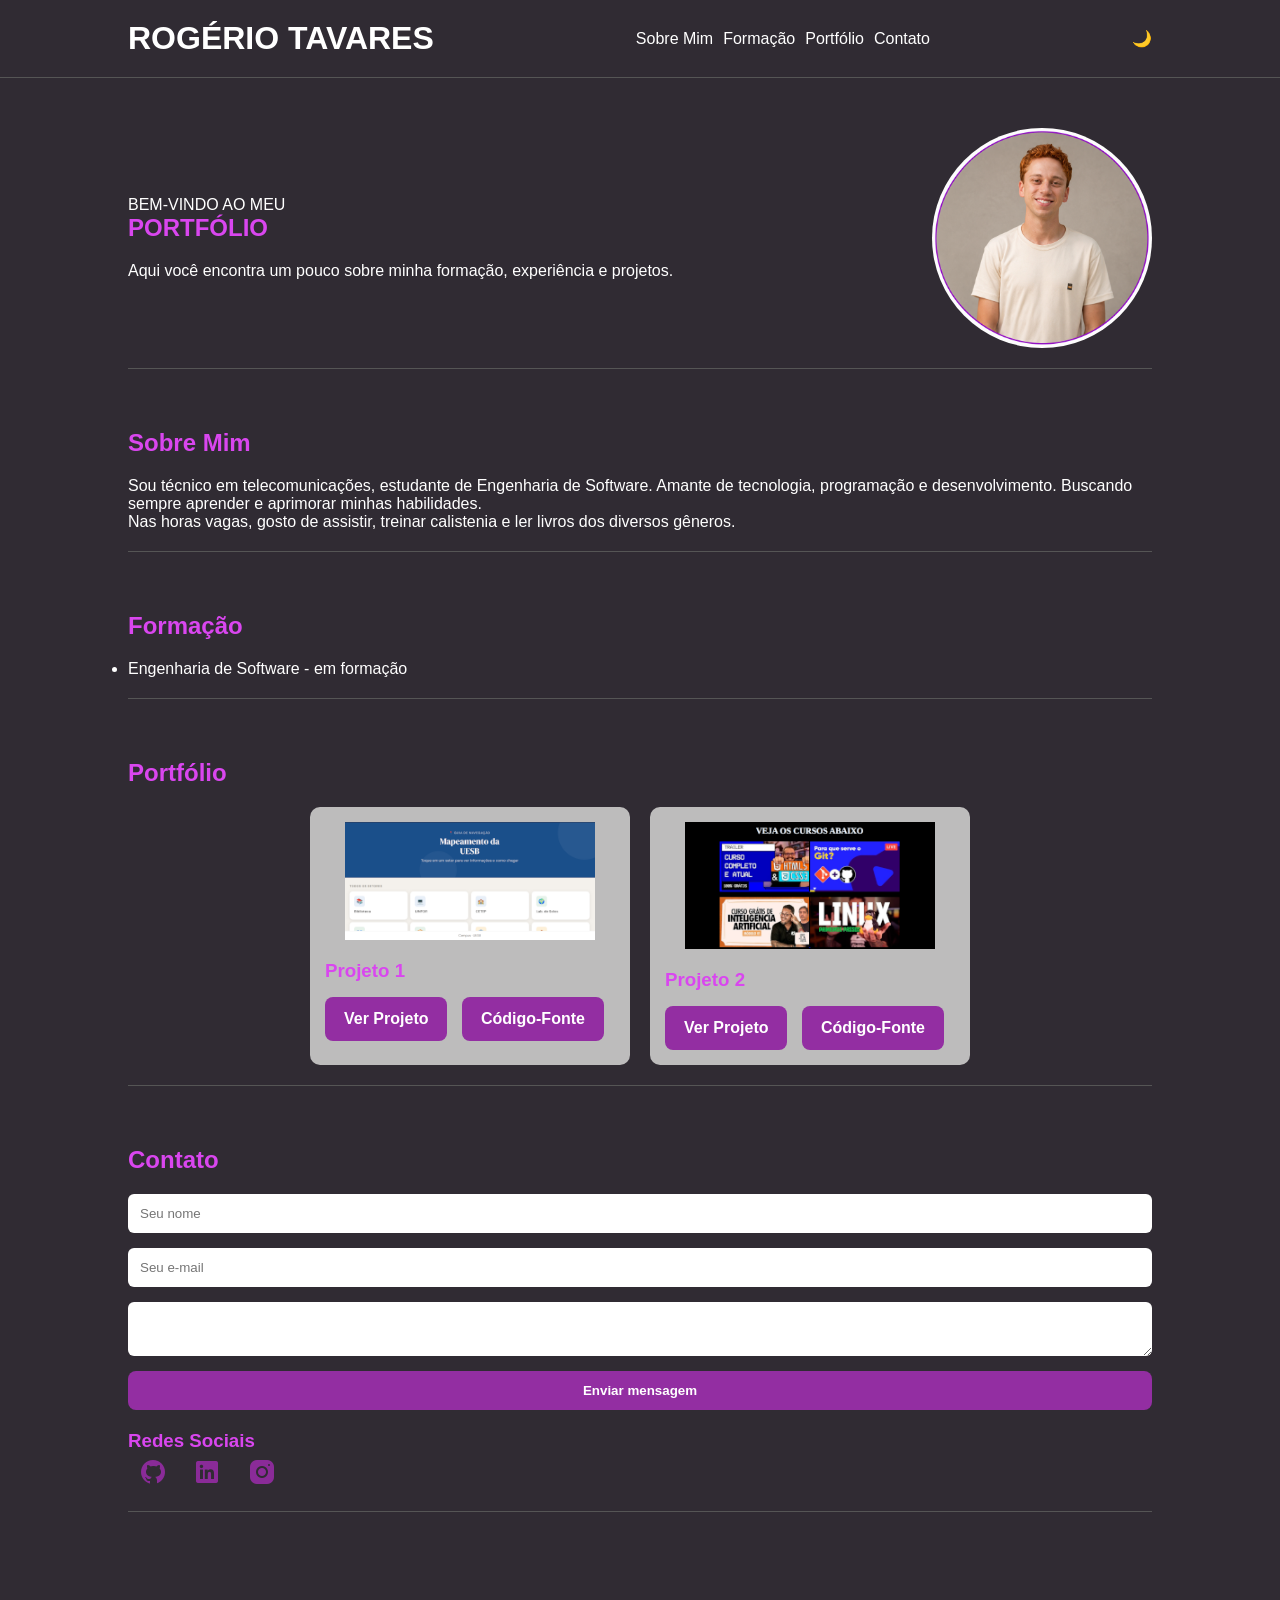
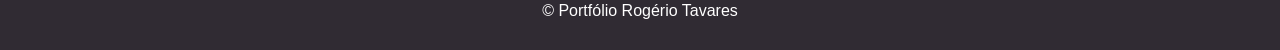
<file: index.html>
<!DOCTYPE html>
<html lang="pt-BR">

<head>
    <meta charset="UTF-8">
    <meta name="viewport" content="width=device-width, initial-scale=1.0">
    <title>Portfólio</title>
    <link rel="icon" href="imagens/favicon.ico" type="image/x-icon">
    <link rel="stylesheet" href="style.css">
</head>

<body>

    <header>
        <h1 id="nome">ROGÉRIO TAVARES</h1>

    <!-- Navegação dentro da página principal. -->
        <nav>
            <a href="#sobre">Sobre Mim</a>
            <a href="#formacao">Formação</a>
            <a href="#portfolio">Portfólio</a>
            <a href="#contato">Contato</a>
        </nav>

         <p id="tema">🌙</p>
    </header>

    <main>

        <section class="hero">

            <div class="texto">
                <p>BEM-VINDO AO MEU</p>
                <h2>PORTFÓLIO</h2>

                <p>
                    Aqui você encontra um pouco sobre minha formação, experiência e projetos.
                </p>
            </div>

            <img src="imagens/eu.png" alt="Foto de perfil">

        </section>

        <section id="sobre">

            <h2>Sobre Mim</h2>

            <p>
                Sou técnico em telecomunicações, estudante de Engenharia de Software.
                Amante de tecnologia, programação e desenvolvimento. Buscando sempre aprender e aprimorar 
                minhas habilidades. <br>
                Nas horas vagas, gosto de assistir, treinar calistenia e ler livros dos diversos gêneros.
            </p>

        </section>

        <section id="formacao">

            <h2>Formação</h2>

            <ul>
                <li>Engenharia de Software - em formação</li>
            </ul>

        </section>

        <section id="portfolio">

            <h2>Portfólio</h2>

            <div class="cards">

                <!-- Um link encaminha para o site deploy e o outro para o código-fonte. -->

                <article class="card">

                    <img src="imagens/campus.png">

                    <h3>Projeto 1</h3>

                    <a class="btn" target="_blank" href="https://mapeamento-uesb.netlify.app/">Ver Projeto</a>
                    <a class="btn" target="_blank" href="https://github.com/Rogerio-Tavares/prot-tipo-campus.git">Código-Fonte</a>

                </article>

                <article class="card">

                    <img src="imagens/cursos.png">

                    <h3>Projeto 2</h3>

                    <a class="btn" target="_blank" href="https://playlistcursos.netlify.app/">Ver Projeto</a>
                    <a class="btn" target="_blank" href="https://github.com/Rogerio-Tavares/Playlists-Cursos.git">Código-Fonte</a>

                </article>

            </div>

        </section>

        <!-- Seção de formulário e redes sociais.-->
        <section id="contato">

            <h2>Contato</h2>

            <form id="formContato">

                <input
                    type="text"
                    id="nome"
                    placeholder="Seu nome">

                <input
                    type="email"
                    id="email"
                    placeholder="Seu e-mail">

                <textarea
                    id="mensagem"
                    placeholder="Digite sua mensagem">
                </textarea>

                <button type="submit">
                    Enviar mensagem
                </button>

            </form>

            <p id="resposta"></p>

            <h3>Redes Sociais</h3>

            <a target="_blank" href="https://github.com/Rogerio-Tavares"><img src="imagens/logos/github-30.png" alt="GitHub"></a>
            <a target="_blank" href="https://www.linkedin.com/in/rogerio-tavares-966b9b241/"><img src="imagens/logos/linkedin-30.png" alt="LinkedIn"></a>
            <a target="_blank" href="https://www.instagram.com/rogerio_tavares.red/"><img src="imagens/logos/instagram-30.png" alt="Instagram"></a>
        
        </section>

    </main>

    <footer>
        <p>© Portfólio Rogério Tavares</p>
    </footer>

    <script src="script.js"></script>

</body>
</html>
</file>
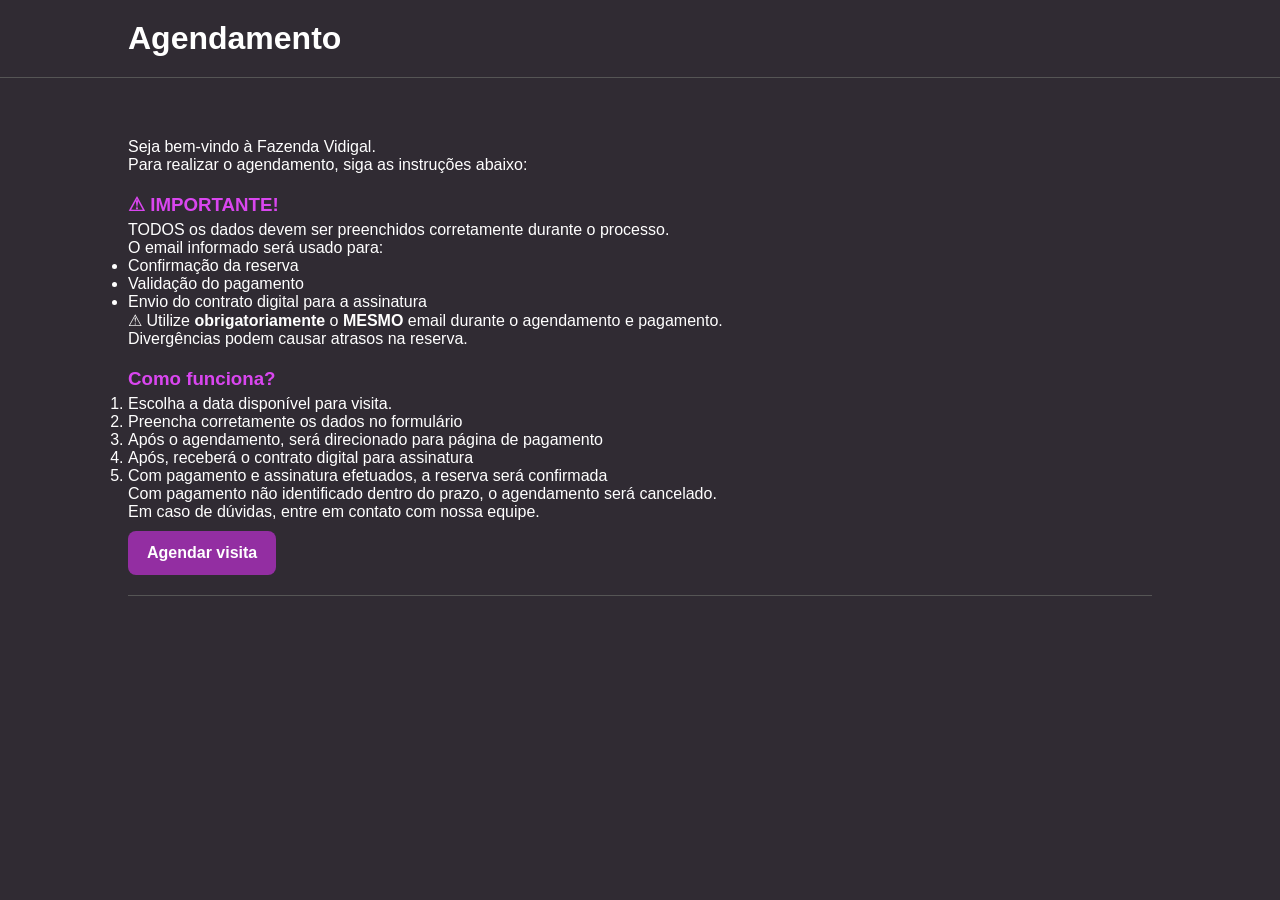
<file: paginas/agendamento.html>
<!DOCTYPE html>
<html lang="pt-br">
<head>
    <meta charset="UTF-8">
    <meta name="viewport" content="width=device-width, initial-scale=1.0">
    <title>Agendamento</title>
    <link rel="stylesheet" href="../style.css">
</head>
<body>
    <header>
        <h1>Agendamento</h1>
    </header>
    <main>
        <section>
            <p>
                Seja bem-vindo à Fazenda Vidigal. <br>
                Para realizar o agendamento, siga as instruções abaixo:
            </p>
            <h3>&#x26A0 IMPORTANTE!</h3>
            <p>
                TODOS os dados devem ser preenchidos corretamente durante o processo. <br>
                O email informado será usado para:
            </p>
            <ul>
                <li>Confirmação da reserva</li>
                <li>Validação do pagamento</li>
                <li>Envio do contrato digital para a assinatura</li>
            </ul>
            <p>
                &#x26A0 Utilize <strong>obrigatoriamente</strong> o <strong>MESMO</strong> email durante o agendamento e pagamento.
            </p>
            <p>
                Divergências podem causar atrasos na reserva.
            </p>
            <h3>Como funciona?</h3>
            <ol>
                <li>Escolha a data disponível para visita.</li>
                <li>Preencha corretamente os dados no formulário</li>
                <li>Após o agendamento, será direcionado para página de pagamento</li>
                <li>Após, receberá o contrato digital para assinatura</li>
                <li>Com pagamento e assinatura efetuados, a reserva será confirmada</li>
            </ol>
            <p>
                Com pagamento não identificado dentro do prazo, o agendamento será cancelado. <br>
                Em caso de dúvidas, entre em contato com nossa equipe.
            </p>
            <a class="btn" href="https://calendly.com/rogeriobusiness081/30min">Agendar visita</a>
        </section>
    </main>
</body>
</html>
</file>
<file: style.css>
*{
    margin:0;
    padding:0;
    box-sizing:border-box;
}

body{
    background:#302b33;
    color:white;
    font-family:Arial, sans-serif;
}

header{
    display:flex;
    justify-content:space-between;
    align-items:center;
    padding:20px 10%;
    position:sticky;
    top:0;
    background:#302b33;
    border-bottom: 1px solid #555;
    flex-wrap:wrap;
    gap:12px;
}

nav{
    display:flex;
    flex-wrap:wrap;
    justify-content:center;
    gap:10px;
}

nav a{
    color:white;
    text-decoration:none;
    margin:0;
}

a{
    color:#932ea2;
    text-decoration:none;
    margin:0 10px;
}

nav a:hover{
    color:#d946ef;
}

.hero{
    display:flex;
    justify-content:space-between;
    align-items:center;
    width:80%;
    margin:50px auto;
    gap:30px;
}

.hero img{
    width:220px;
    height:220px;
    border-radius:50%;
}

section{
    width:80%;
    margin:60px auto;
    padding-bottom:20px;
    border-bottom: 1px solid #555;
}

h2{
    color:#d946ef;
    margin-bottom:20px;
}

h3{
    color:#d946ef;
    margin-top:20px;
    margin-bottom:5px;
}

.cards{
    display:flex;
    gap:20px;
    flex-wrap:wrap;
    justify-content:center;
}

.card{
    background:#bdbcbc;
    padding:15px;
    border-radius:10px;
    width:100%;
    max-width:320px;
}

.card img{
    width:100%;
    max-width:250px;
    display:block;
    margin:0 auto 15px;
}

form{
    display:flex;
    flex-direction:column;
    gap:15px;
}

input,
textarea{
    padding:12px;
    border:none;
    border-radius:6px;
}

button{
    padding:12px 18px;
    cursor:pointer;
    background:#932ea2;
    color:white;
    border:none;
    border-radius:8px;
    font-weight:700;
    transition: background .2s ease, transform .2s ease, box-shadow .2s ease;
}

button:hover{
    background:#d946ef;
    transform: translateY(-1px);
    box-shadow:0 10px 20px rgba(217,70,239,0.2);
}

.btn{
    display:inline-block;
    padding:12px 18px;
    margin:10px 10px 0 0;
    background:#932ea2;
    color:#fff;
    border-radius:8px;
    border:1px solid transparent;
    text-decoration:none;
    font-weight:700;
    transition: background .2s ease, transform .2s ease, box-shadow .2s ease;
}

.btn:hover{
    background:#d946ef;
    transform: translateY(-1px);
    box-shadow:0 10px 20px rgba(217,70,239,0.2);
}

#tema{
    cursor:pointer;
}

footer{
    text-align:center;
    padding:30px;
}

/* Tema claro. */
body.light{
    background:#f5f5f5;
    color:#222;
}

body.light nav a{
    color:#222;
}

.light nav a:hover{
    color:#d946ef;
}

body.light header{
    background:#f5f5f5;
}

/* Focado no layout de dispositivos móveis. */
@media (max-width: 768px) {
    header{
        padding:18px 6%;
    }

    header h1{
        width:100%;
        text-align:center;
        font-size:1.2rem;
    }

    nav{
        width:100%;
        justify-content:center;
    }

    nav a{
        padding:8px 10px;
        font-size:0.95rem;
    }

    .hero{
        flex-direction:column;
        align-items:center;
        text-align:center;
        width:90%;
        margin:40px auto;
    }

    .hero .texto{
        max-width:100%;
    }

    .hero img{
        width:180px;
        height:180px;
    }

    section{
        width:90%;
        margin:40px auto;
    }

    .cards{
        gap:16px;
    }

    .card{
        max-width:100%;
    }

    #tema{
        position:absolute;
        top:18px;
        right:6%;
    }
}
</file>
